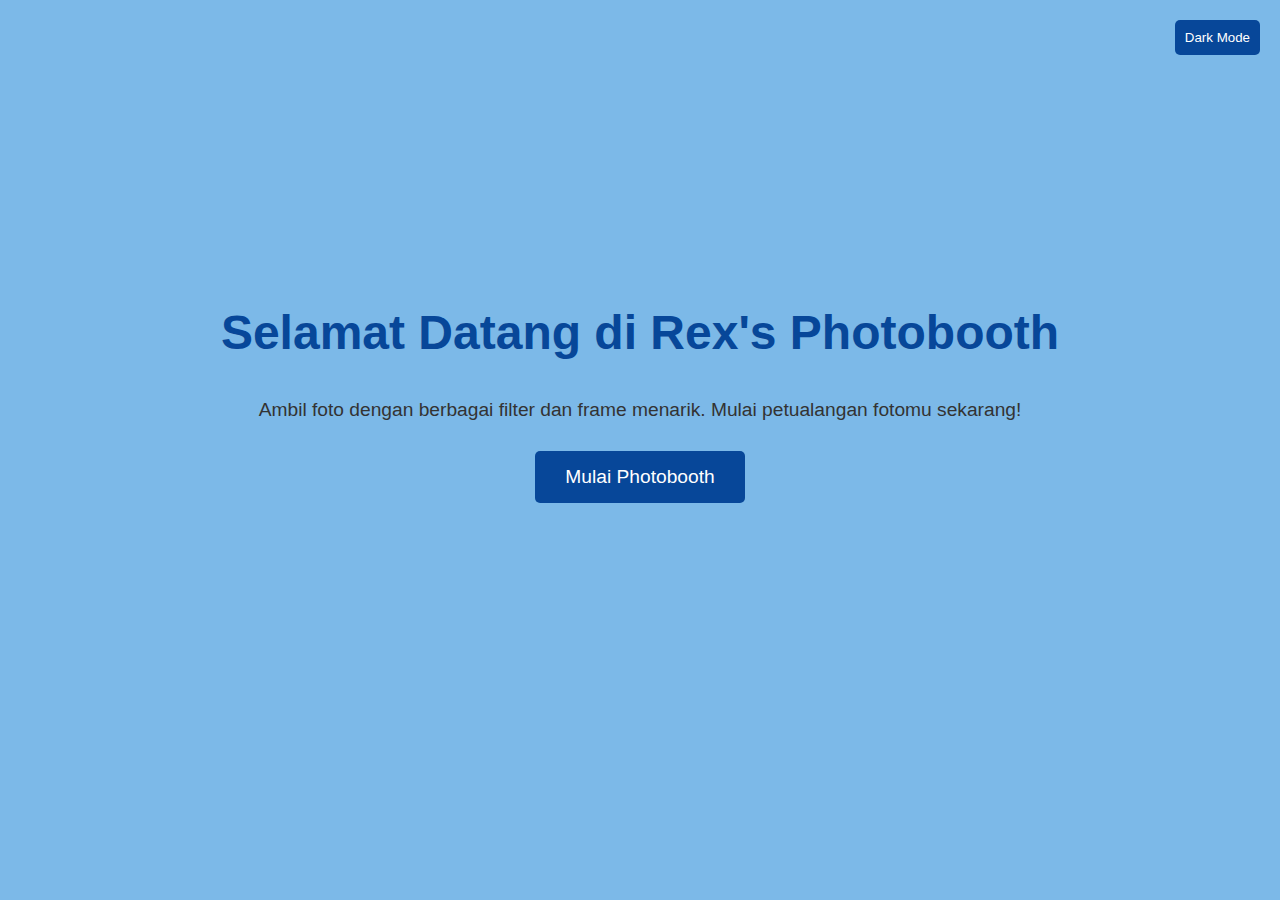
<file: index.html>
<!DOCTYPE html>
<html lang="id">
<head>
    <link href="https://fonts.googleapis.com/css2?family=Poppins:wght@400;600&display=swap" rel="stylesheet">
    <link href="https://cdn.jsdelivr.net/npm/aos@2.3.4/dist/aos.css" rel="stylesheet">
    <meta charset="UTF-8">
    <meta name="viewport" content="width=device-width, initial-scale=1.0">
    <title>Rex's Photobooth - Landing Page</title>
    <style>
        body {
            font-family: Arial, sans-serif;
            background-color: #7CB9E8;
            text-align: center;
            padding: 20px;
            transition: background-color 0.3s, color 0.3s;
        }
        body.dark-mode {
            background-color: #1a1a1a;
            color: #ffffff;
        }
        h1 {
            color: #074799;
            font-size: 3rem;
            margin-bottom: 20px;
        }
        p {
            font-size: 1.2rem;
            color: #333;
            margin-bottom: 30px;
        }
        .landing-container {
            display: flex;
            flex-direction: column;
            align-items: center;
            justify-content: center;
            height: 80vh;
        }
        .cta-button {
            background-color: #074799;
            color: white;
            padding: 15px 30px;
            border: none;
            border-radius: 5px;
            font-size: 1.2rem;
            cursor: pointer;
            transition: background-color 0.3s, transform 0.2s;
        }
        .cta-button:hover {
            background-color: #052e64;
            transform: scale(1.05);
        }
        .mode-toggle {
            position: fixed;
            top: 20px;
            right: 20px;
            background-color: #074799;
            color: white;
            padding: 10px;
            border: none;
            border-radius: 5px;
            cursor: pointer;
            transition: background-color 0.3s;
        }
        .mode-toggle:hover {
            background-color: #052e64;
        }
    </style>
</head>
<body>
    <div id="loading" style="display: none;">
        <div class="spinner"></div>
    </div>
    <button class="mode-toggle" onclick="toggleMode()">Dark Mode</button>
    <div class="landing-container">
        <div data-aos="fade-up" data-aos-duration="1000"></div>
        <h1>Selamat Datang di Rex's Photobooth</h1>
        <p>Ambil foto dengan berbagai filter dan frame menarik. Mulai petualangan fotomu sekarang!</p>
        <button class="cta-button" onclick="goToPhotobooth()">Mulai Photobooth</button>
    </div>
    <script>
        // Dark Mode / Light Mode
        function toggleMode() {
            const body = document.body;
            const modeToggle = document.querySelector('.mode-toggle');
            body.classList.toggle('dark-mode');
            if (body.classList.contains('dark-mode')) {
                modeToggle.textContent = 'Light Mode';
            } else {
                modeToggle.textContent = 'Dark Mode';
            }
        }

        // Navigasi ke halaman photobooth
        function goToPhotobooth() {
            window.location.href = 'photobooth.html';
        }
    </script>
    <script src="https://cdn.jsdelivr.net/npm/aos@2.3.4/dist/aos.js"></script>
<script>
    AOS.init();
</script>
</body>
</html>
</file>
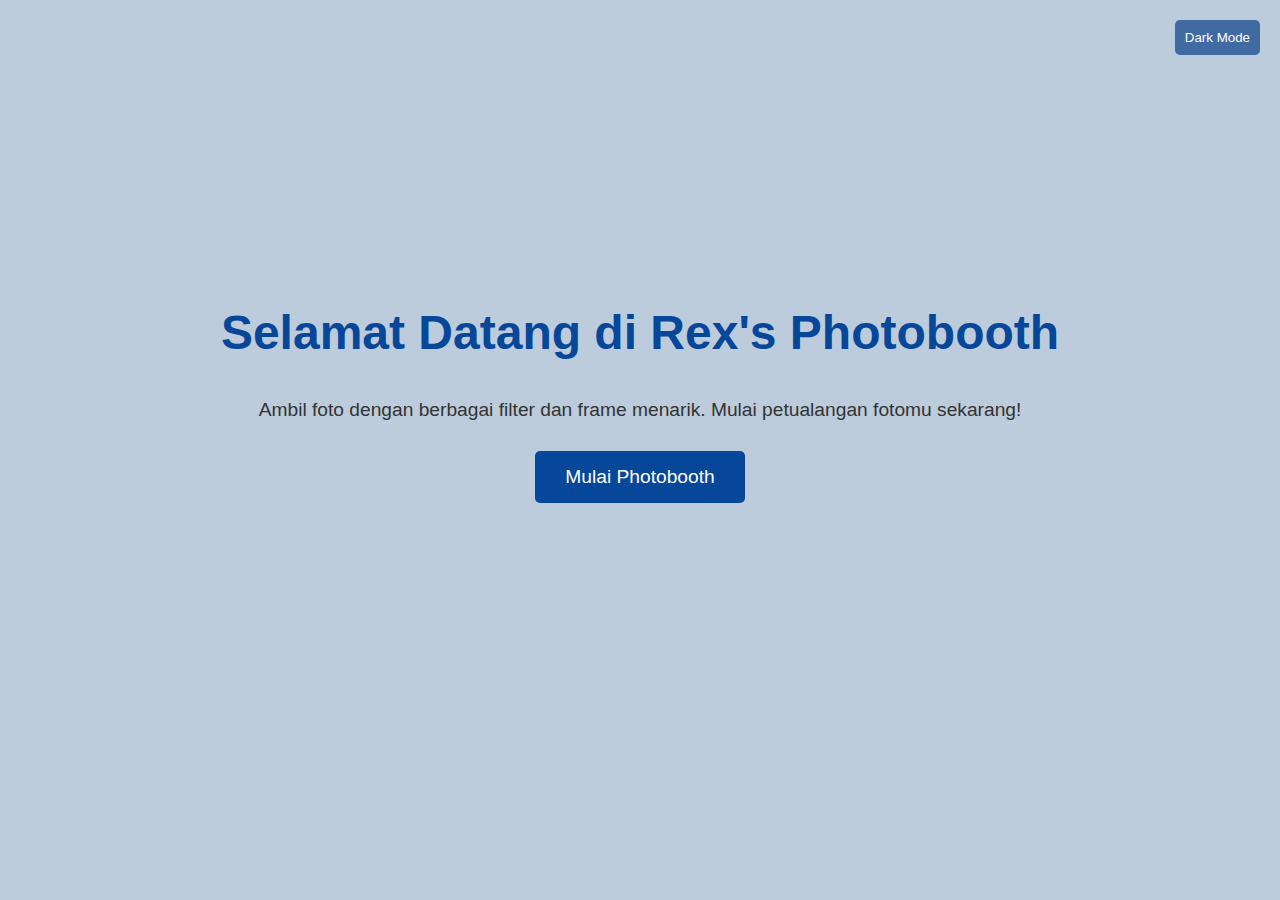
<file: landingpage.html>
<!DOCTYPE html>
<html lang="id">
<head>
    <meta charset="UTF-8">
    <meta name="viewport" content="width=device-width, initial-scale=1.0">
    <title>Rex's Photobooth - Landing Page</title>
    <style>
        body {
            font-family: Arial, sans-serif;
            background-color: #BCCCDC;
            text-align: center;
            padding: 20px;
            transition: background-color 0.3s, color 0.3s;
        }
        body.dark-mode {
            background-color: #1a1a1a;
            color: #ffffff;
        }
        h1 {
            color: #074799;
            font-size: 3rem;
            margin-bottom: 20px;
        }
        p {
            font-size: 1.2rem;
            color: #333;
            margin-bottom: 30px;
        }
        .landing-container {
            display: flex;
            flex-direction: column;
            align-items: center;
            justify-content: center;
            height: 80vh;
        }
        .cta-button {
            background-color: #074799;
            color: white;
            padding: 15px 30px;
            border: none;
            border-radius: 5px;
            font-size: 1.2rem;
            cursor: pointer;
            transition: background-color 0.3s, transform 0.2s;
        }
        .cta-button:hover {
            background-color: #052e64;
            transform: scale(1.05);
        }
        .mode-toggle {
            position: fixed;
            top: 20px;
            right: 20px;
            background-color: #406aa1;
            color: white;
            padding: 10px;
            border: none;
            border-radius: 5px;
            cursor: pointer;
            transition: background-color 0.3s;
        }
        .mode-toggle:hover {
            background-color: #052e64;
        }
    </style>
</head>
<body>
    <button class="mode-toggle" onclick="toggleMode()">Dark Mode</button>
    <div class="landing-container">
        <h1>Selamat Datang di Rex's Photobooth</h1>
        <p>Ambil foto dengan berbagai filter dan frame menarik. Mulai petualangan fotomu sekarang!</p>
        <button class="cta-button" onclick="goToPhotobooth()">Mulai Photobooth</button>
    </div>
    <script>
        // Dark Mode / Light Mode
        function toggleMode() {
            const body = document.body;
            const modeToggle = document.querySelector('.mode-toggle');
            body.classList.toggle('dark-mode');
            if (body.classList.contains('dark-mode')) {
                modeToggle.textContent = 'Light Mode';
            } else {
                modeToggle.textContent = 'Dark Mode';
            }
        }

        // Navigasi ke halaman photobooth
        function goToPhotobooth() {
            window.location.href = 'photobooth.html';
        }
    </script>
</body>
</html>
</file>
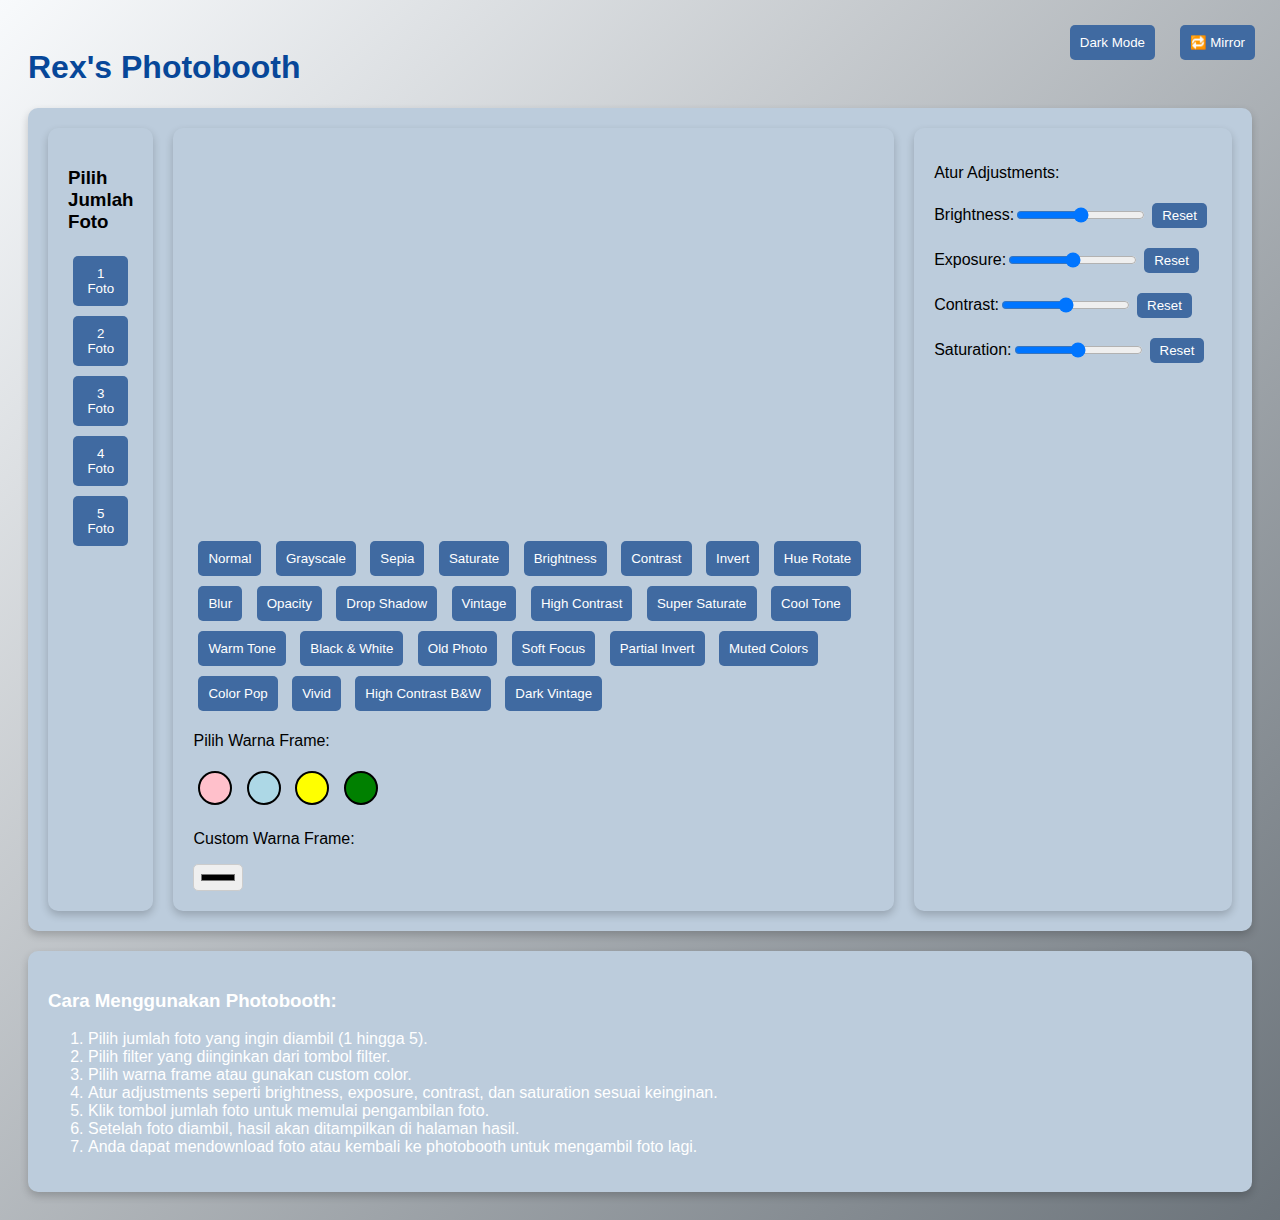
<file: photobooth.html>
<!DOCTYPE html>
<html lang="id">
<head>
    <meta name="viewport" content="width=device-width, initial-scale=1.0">
    <link href="https://cdn.jsdelivr.net/npm/aos@2.3.4/dist/aos.css" rel="stylesheet">
    <meta charset="UTF-8">
    <meta name="viewport" content="width=device-width, initial-scale=1.0">
    <title>Rex's Photobooth</title>
    <style>
        /* Responsive Design untuk Mobile */
        @media (max-width: 768px) {
            body {
                padding: 10px;
            }

            h1 {
                font-size: 2rem;
            }

            .main-container {
                flex-direction: column;
                align-items: center;
                gap: 10px;
            }

            .photo-options, .preview-container, .adjustment-container {
                width: 100%;
                max-width: 400px;
                margin-bottom: 10px;
            }

            .preview-container {
                order: -1;
            }

            .filter-group, .frame-group, .adjustment-control {
                flex-direction: column;
                align-items: center;
            }

            .filter-group button, .frame-group button, .adjustment-control button {
                width: 100%;
                margin: 5px 0;
            }

            .instructions {
                padding: 10px;
            }

            .mode-toggle, .mirror-toggle {
                top: 10px;
                right: 10px;
                padding: 8px;
                font-size: 14px;
            }

            .result-container {
                padding: 10px;
            }

            .result-container h1 {
                font-size: 1.5rem;
            }

            .result-container button {
                width: 100%;
                margin: 5px 0;
            }
        }

        body {
            font-family: Arial, sans-serif;
            background: linear-gradient(135deg, #F8FAFC, #6b737a);
            padding: 20px;
            transition: background-color 0.3s, color 0.3s;
        }

        body.dark-mode {
            background: linear-gradient(135deg, #1a1a1a, #333);
            color: #ffffff;
        }

        h1 {
            color: #074799;
        }

        body.dark-mode h1 {
            color: #4da8ff;
        }

        .main-container, .photo-options, .preview-container, .adjustment-container, .instructions {
            background-color: #BCCCDC;
            padding: 20px;
            border-radius: 10px;
            box-shadow: 0px 4px 8px rgba(0, 0, 0, 0.2);
        }

        body.dark-mode .main-container,
        body.dark-mode .photo-options,
        body.dark-mode .preview-container,
        body.dark-mode .adjustment-container,
        body.dark-mode .instructions {
            background-color: #2a2a2a;
            color: #ffffff;
        }

        .main-container {
            display: flex;
            justify-content: center;
            gap: 20px;
        }

        .photo-options {
            display: inline-block;
            width: 200px;
        }

        .preview-container {
            position: relative;
            display: inline-block;
        }

        .adjustment-container {
            display: inline-block;
            width: 300px;
        }

        video, canvas {
            width: 100%;
            max-width: 400px;
            border-radius: 10px;
            margin-bottom: 10px;
        }

        .button-group, .filter-group, .frame-group {
            margin-top: 10px;
        }

        button {
            background-color: #406aa1;
            color: white;
            padding: 10px;
            border: none;
            border-radius: 5px;
            cursor: pointer;
            margin: 5px;
            transition: background-color 0.3s;
        }

        button:hover {
            background-color: #406aa1;
        }

        .gallery {
            display: flex;
            justify-content: center;
            margin-top: 20px;
        }

        .photo-strip {
            background-color: #fff;
            padding: 10px;
            border-radius: 10px;
            display: inline-block;
            position: relative;
        }

        .countdown {
            position: absolute;
            top: 50%;
            left: 50%;
            transform: translate(-50%, -50%);
            font-size: 50px;
            font-weight: bold;
            color: white;
            background: rgba(0, 0, 0, 0.5);
            padding: 20px;
            border-radius: 10px;
            display: none;
        }

        .frame-option {
            display: inline-block;
            width: 30px;
            height: 30px;
            margin: 5px;
            border-radius: 50%;
            cursor: pointer;
            border: 2px solid black;
        }

        .custom-frame {
            margin-top: 10px;
        }

        .custom-frame input {
            padding: 5px;
            border-radius: 5px;
            border: 1px solid #ccc;
        }

        .adjustment-control {
            display: flex;
            align-items: center;
            margin-bottom: 10px;
        }

        .adjustment-group input[type="range"] {
            width: 150px;
            margin: 0 10px;
        }

        .reset-button {
            background-color: #406aa1;
            color: white;
            padding: 5px 10px;
            border: none;
            border-radius: 5px;
            cursor: pointer;
        }

        .reset-button:hover {
            background-color: #0066e4;
        }

        .result-container {
            display: none;
        }

        .instructions {
            margin-top: 20px;
            text-align: left;
            color: white;
        }

        .mode-toggle, .mirror-toggle {
            position: fixed;
            top: 20px;
            right: 20px;
            background-color: #406aa1;
            color: white;
            padding: 10px;
            border: none;
            border-radius: 5px;
            cursor: pointer;
            transition: background-color 0.3s;
        }

        .mode-toggle {
            right: 120px; /* Posisi tombol dark mode */
        }

        .mirror-toggle {
            right: 20px; /* Posisi tombol mirror */
        }

        .mode-toggle:hover, .mirror-toggle:hover {
            background-color: #000000;
        }
    </style>
</head>
<body>
    <button class="mode-toggle" onclick="toggleMode()">Dark Mode</button>
    <button class="mirror-toggle" onclick="toggleMirror()">🔁 Mirror</button>
    <h1>Rex's Photobooth</h1>
    <div class="main-container">
        <div class="photo-options">
            <h3>Pilih Jumlah Foto</h3>
            <div class="button-group">
                <button onclick="startPhotoSession(1)">1 Foto</button>
                <button onclick="startPhotoSession(2)">2 Foto</button>
                <button onclick="startPhotoSession(3)">3 Foto</button>
                <button onclick="startPhotoSession(4)">4 Foto</button>
                <button onclick="startPhotoSession(5)">5 Foto</button>
            </div>
        </div>
        <div class="preview-container">
            <video id="video" autoplay playsinline></video>
            <canvas id="canvas"></canvas>
            <div id="countdown" class="countdown"></div>

            <div class="filter-group">
                <button onclick="applyFilter('none')">Normal</button>
                <button onclick="applyFilter('grayscale(100%)')">Grayscale</button>
                <button onclick="applyFilter('sepia(100%)')">Sepia</button>
                <button onclick="applyFilter('saturate(200%)')">Saturate</button>
                <button onclick="applyFilter('brightness(150%)')">Brightness</button>
                <button onclick="applyFilter('contrast(200%)')">Contrast</button>
                <button onclick="applyFilter('invert(100%)')">Invert</button>
                <button onclick="applyFilter('hue-rotate(90deg)')">Hue Rotate</button>
                <button onclick="applyFilter('blur(5px)')">Blur</button>
                <button onclick="applyFilter('opacity(80%)')">Opacity</button>
                <button onclick="applyFilter('drop-shadow(10px 10px 10px rgba(0, 0, 0, 0.5))')">Drop Shadow</button>
                <button onclick="applyFilter('sepia(50%) grayscale(50%)')">Vintage</button>
                <button onclick="applyFilter('contrast(150%) brightness(120%)')">High Contrast</button>
                <button onclick="applyFilter('saturate(300%)')">Super Saturate</button>
                <button onclick="applyFilter('hue-rotate(180deg)')">Cool Tone</button>
                <button onclick="applyFilter('hue-rotate(270deg)')">Warm Tone</button>
                <button onclick="applyFilter('grayscale(50%) brightness(120%)')">Black & White</button>
                <button onclick="applyFilter('sepia(70%) contrast(120%)')">Old Photo</button>
                <button onclick="applyFilter('blur(2px) brightness(110%)')">Soft Focus</button>
                <button onclick="applyFilter('invert(50%)')">Partial Invert</button>
                <button onclick="applyFilter('saturate(50%) brightness(90%)')">Muted Colors</button>
                <button onclick="applyFilter('hue-rotate(45deg) saturate(150%)')">Color Pop</button>
                <button onclick="applyFilter('contrast(130%) brightness(110%) saturate(120%)')">Vivid</button>
                <button onclick="applyFilter('grayscale(100%) contrast(150%)')">High Contrast B&W</button>
                <button onclick="applyFilter('sepia(100%) brightness(80%)')">Dark Vintage</button>
            </div>
            <div class="frame-group">
                <p>Pilih Warna Frame:</p>
                <span class="frame-option" style="background-color: pink;" onclick="setFrameColor('pink')"></span>
                <span class="frame-option" style="background-color: lightblue;" onclick="setFrameColor('lightblue')"></span>
                <span class="frame-option" style="background-color: yellow;" onclick="setFrameColor('yellow')"></span>
                <span class="frame-option" style="background-color: green;" onclick="setFrameColor('green')"></span>
            </div>
            <div class="custom-frame">
                <p>Custom Warna Frame:</p>
                <input type="color" id="customFrameColor" onchange="setCustomFrameColor(this.value)">
            </div>
        </div>
        <div class="adjustment-container">
            <p>Atur Adjustments:</p>
            <div class="adjustment-control">
                <label>Brightness:</label>
                <input type="range" id="brightness" min="0" max="200" value="100" oninput="updateAdjustments()">
                <button class="reset-button" onclick="resetAdjustment('brightness')">Reset</button>
            </div>
            <div class="adjustment-control">
                <label>Exposure:</label>
                <input type="range" id="exposure" min="0" max="200" value="100" oninput="updateAdjustments()">
                <button class="reset-button" onclick="resetAdjustment('exposure')">Reset</button>
            </div>
            <div class="adjustment-control">
                <label>Contrast:</label>
                <input type="range" id="contrast" min="0" max="200" value="100" oninput="updateAdjustments()">
                <button class="reset-button" onclick="resetAdjustment('contrast')">Reset</button>
            </div>
            <div class="adjustment-control">
                <label>Saturation:</label>
                <input type="range" id="saturation" min="0" max="200" value="100" oninput="updateAdjustments()">
                <button class="reset-button" onclick="resetAdjustment('saturation')">Reset</button>
            </div>
        </div>
    </div>
    <div class="instructions">
        <h3>Cara Menggunakan Photobooth:</h3>
        <ol>
            <li>Pilih jumlah foto yang ingin diambil (1 hingga 5).</li>
            <li>Pilih filter yang diinginkan dari tombol filter.</li>
            <li>Pilih warna frame atau gunakan custom color.</li>
            <li>Atur adjustments seperti brightness, exposure, contrast, dan saturation sesuai keinginan.</li>
            <li>Klik tombol jumlah foto untuk memulai pengambilan foto.</li>
            <li>Setelah foto diambil, hasil akan ditampilkan di halaman hasil.</li>
            <li>Anda dapat mendownload foto atau kembali ke photobooth untuk mengambil foto lagi.</li>
        </ol>
    </div>
    <div class="result-container" id="resultContainer">
        <h1>Hasil Foto</h1>
        <div id="resultImageContainer"></div>
        <button onclick="downloadPhoto(resultImageSrc)">Download Foto</button>
        <button onclick="goBack()">Kembali ke Photobooth</button>
    </div>
    <script>
        const video = document.getElementById('video');
        const canvas = document.getElementById('canvas');
        const countdown = document.getElementById('countdown');
        const context = canvas.getContext('2d');
        const resultContainer = document.getElementById('resultContainer');
        const resultImageContainer = document.getElementById('resultImageContainer');
        let resultImageSrc = '';
        let images = [];
        let currentFilter = 'none';
        let frameColor = 'white';
        let isMirrored = false; // Status mirror (default: tidak aktif)

        // Nilai default adjustments
        let adjustments = {
            brightness: 100,
            exposure: 100,
            contrast: 100,
            saturation: 100,
        };

        // Dark Mode / Light Mode
        function toggleMode() {
            const body = document.body;
            const modeToggle = document.querySelector('.mode-toggle');
            body.classList.toggle('dark-mode');
            if (body.classList.contains('dark-mode')) {
                modeToggle.textContent = 'Light Mode';
            } else {
                modeToggle.textContent = 'Dark Mode';
            }
        }

        // Mirror Mode
        function toggleMirror() {
            isMirrored = !isMirrored; // Toggle status mirror
            video.style.transform = isMirrored ? 'scaleX(-1)' : 'scaleX(1)'; // Terapkan efek mirror pada video
        }

        async function startCamera() {
            try {
                const stream = await navigator.mediaDevices.getUserMedia({ video: { facingMode: "user" } });
                video.srcObject = stream;
            } catch (err) {
                alert('Akses kamera ditolak. Harap izinkan akses kamera di browser Anda.');
            }
        }
        startCamera();

        function startPhotoSession(photoCount) {
            images = [];
            capturePhotos(photoCount, 0);
        }

        function capturePhotos(count, index) {
            if (index >= count) {
                mergePhotos();
                return;
            }
            let timeLeft = 3;
            countdown.style.display = 'block';
            countdown.innerText = timeLeft;
            let countdownInterval = setInterval(() => {
                timeLeft--;
                countdown.innerText = timeLeft;
                if (timeLeft === 0) {
                    clearInterval(countdownInterval);
                    countdown.style.display = 'none';
                    takePhoto();
                    capturePhotos(count, index + 1);
                }
            }, 1000);
        }

        function takePhoto() {
            canvas.width = video.videoWidth;
            canvas.height = video.videoHeight;
            context.filter = currentFilter; // Terapkan filter saat mengambil foto

            // Gambar foto tanpa efek mirror
            context.drawImage(video, 0, 0, canvas.width, canvas.height);

            images.push(canvas.toDataURL('image/png'));
        }

        function mergePhotos() {
            if (images.length === 0) return;
            let mergedCanvas = document.createElement('canvas');
            let mergedContext = mergedCanvas.getContext('2d');
            mergedCanvas.width = canvas.width + 40; // Tambahkan ruang untuk frame
            mergedCanvas.height = canvas.height * images.length + 40; // Tambahkan ruang untuk frame
            mergedContext.fillStyle = frameColor; // Warna frame
            mergedContext.fillRect(0, 0, mergedCanvas.width, mergedCanvas.height); // Gambar frame

            images.forEach((imgSrc, index) => {
                let img = new Image();
                img.src = imgSrc;
                img.onload = () => {
                    // Terapkan filter dan adjustments pada gambar yang digabungkan
                    mergedContext.filter = currentFilter;
                    applyAdjustments(mergedContext); // Terapkan adjustments

                    // Gambar foto di dalam frame
                    mergedContext.drawImage(img, 20, 20 + index * canvas.height, canvas.width, canvas.height);

                    // Tambahkan tanggal dan jam
                    const now = new Date();
                    const dateTimeString = now.toLocaleString();
                    mergedContext.font = '20px Arial';
                    mergedContext.fillStyle = 'white';
                    mergedContext.textAlign = 'center';
                    mergedContext.fillText(dateTimeString, mergedCanvas.width / 2, mergedCanvas.height - 20);

                    if (index === images.length - 1) {
                        resultImageSrc = mergedCanvas.toDataURL('image/png');
                        showResultPage(resultImageSrc);
                    }
                };
            });
        }

        function showResultPage(imageSrc) {
            // Sembunyikan halaman utama dan tampilkan halaman hasil
            document.querySelector('.main-container').style.display = 'none';
            document.querySelector('.instructions').style.display = 'none';
            resultContainer.style.display = 'block';
            resultImageContainer.innerHTML = `<img src="${imageSrc}" style="border: 10px solid ${frameColor}; max-width: 100%;">`;
        }

        function goBack() {
            // Kembali ke halaman utama
            resultContainer.style.display = 'none';
            document.querySelector('.main-container').style.display = 'flex';
            document.querySelector('.instructions').style.display = 'block';
        }

        function applyFilter(filter) {
            currentFilter = filter;
            // Terapkan filter langsung ke video untuk pratinjau
            video.style.filter = filter;
        }

        function setFrameColor(color) {
            frameColor = color;
        }

        function setCustomFrameColor(color) {
            frameColor = color;
        }

        function updateAdjustments() {
            adjustments.brightness = document.getElementById('brightness').value;
            adjustments.exposure = document.getElementById('exposure').value;
            adjustments.contrast = document.getElementById('contrast').value;
            adjustments.saturation = document.getElementById('saturation').value;

            // Update preview adjustments pada video
            applyPreviewAdjustments();
        }

        function resetAdjustment(adjustment) {
            const defaultValue = {
                brightness: 100,
                exposure: 100,
                contrast: 100,
                saturation: 100,
            };
            document.getElementById(adjustment).value = defaultValue[adjustment];
            adjustments[adjustment] = defaultValue[adjustment];
            updateAdjustments();
        }

        function applyPreviewAdjustments() {
            // Terapkan adjustments pada video
            video.style.filter = `
                brightness(${adjustments.brightness}%)
                contrast(${adjustments.contrast}%)
                saturate(${adjustments.saturation}%)
            `;
        }

        function applyAdjustments(context) {
            // Terapkan adjustments menggunakan CSS filter dan manipulasi pixel
            context.filter = `
                brightness(${adjustments.brightness}%)
                contrast(${adjustments.contrast}%)
                saturate(${adjustments.saturation}%)
            `;
        }

        function downloadPhoto(imageSrc) {
            const link = document.createElement('a');
            link.href = imageSrc;
            link.download = 'photo.png';
            document.body.appendChild(link);
            link.click();
            document.body.removeChild(link);
        }
    </script>
    <script src="https://cdn.jsdelivr.net/npm/aos@2.3.4/dist/aos.js"></script>
    <script>
        AOS.init();
    </script>
</body>
</html>
</file>
